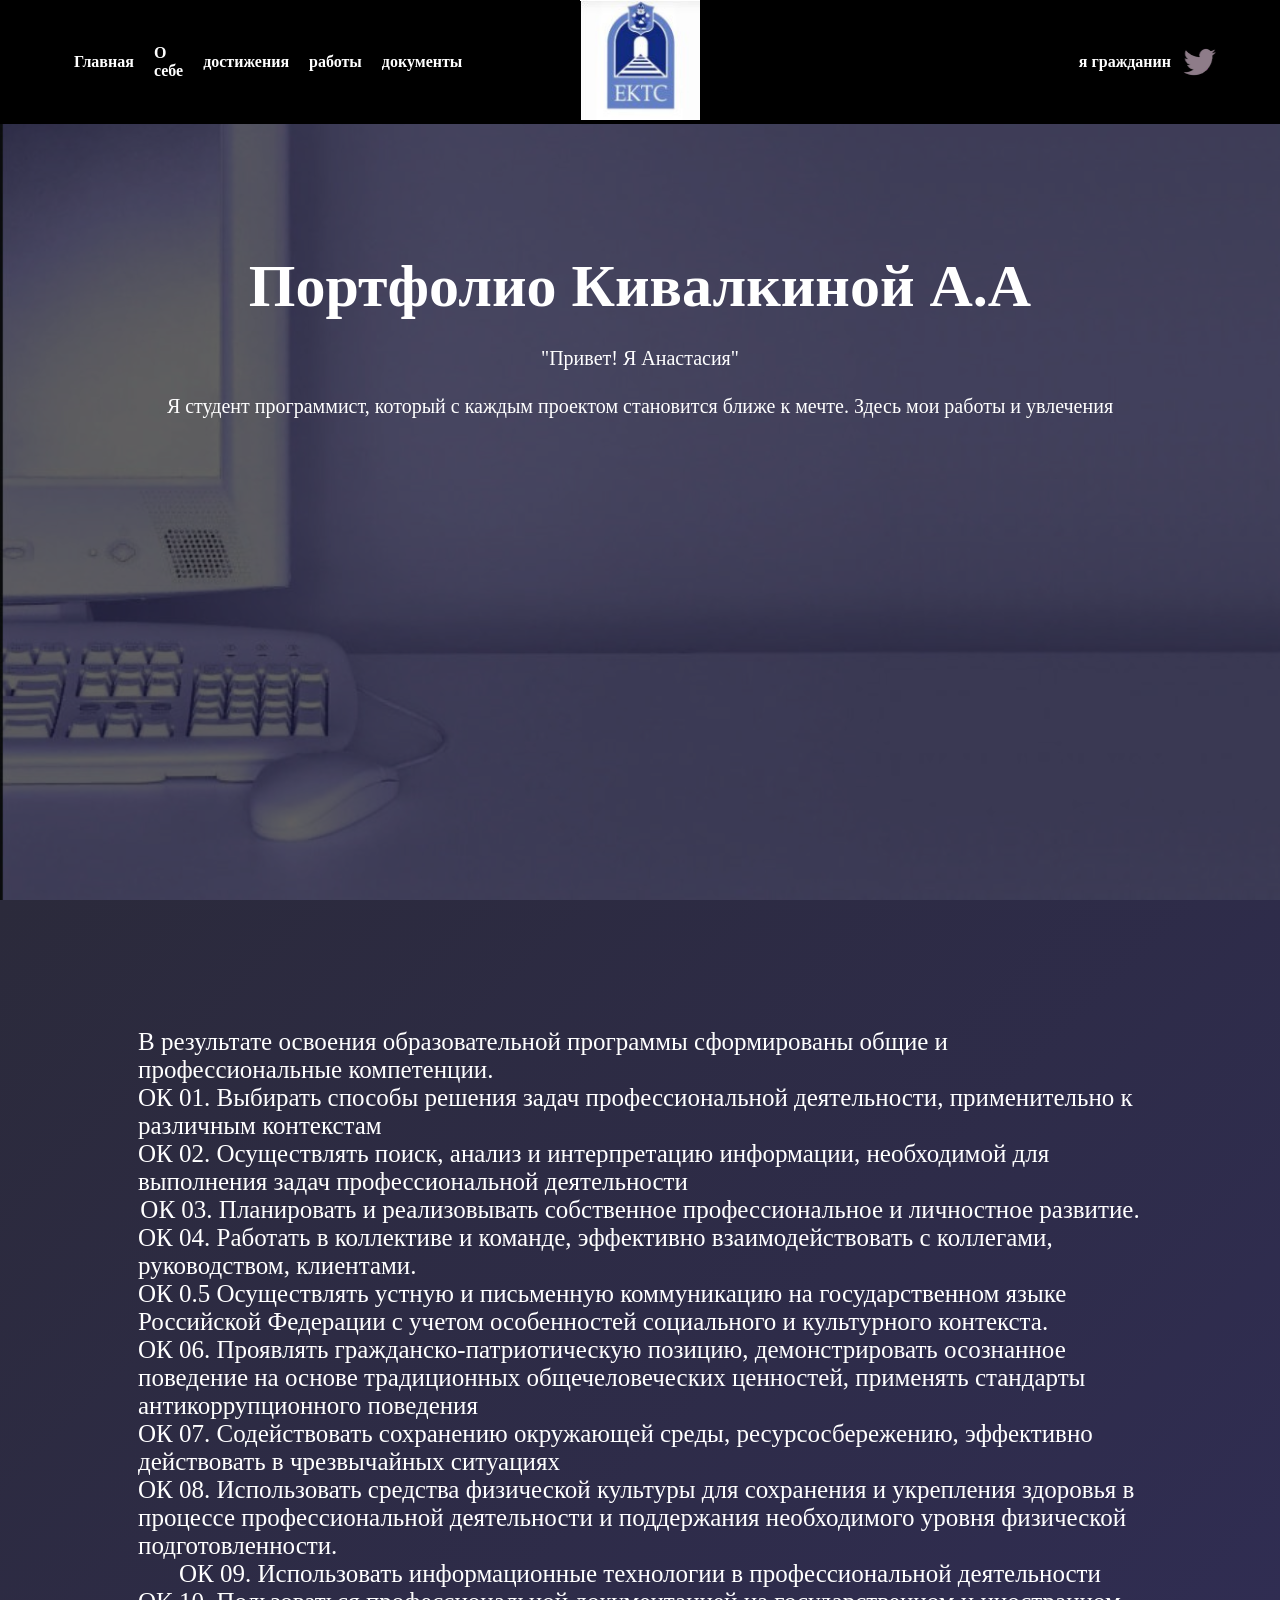
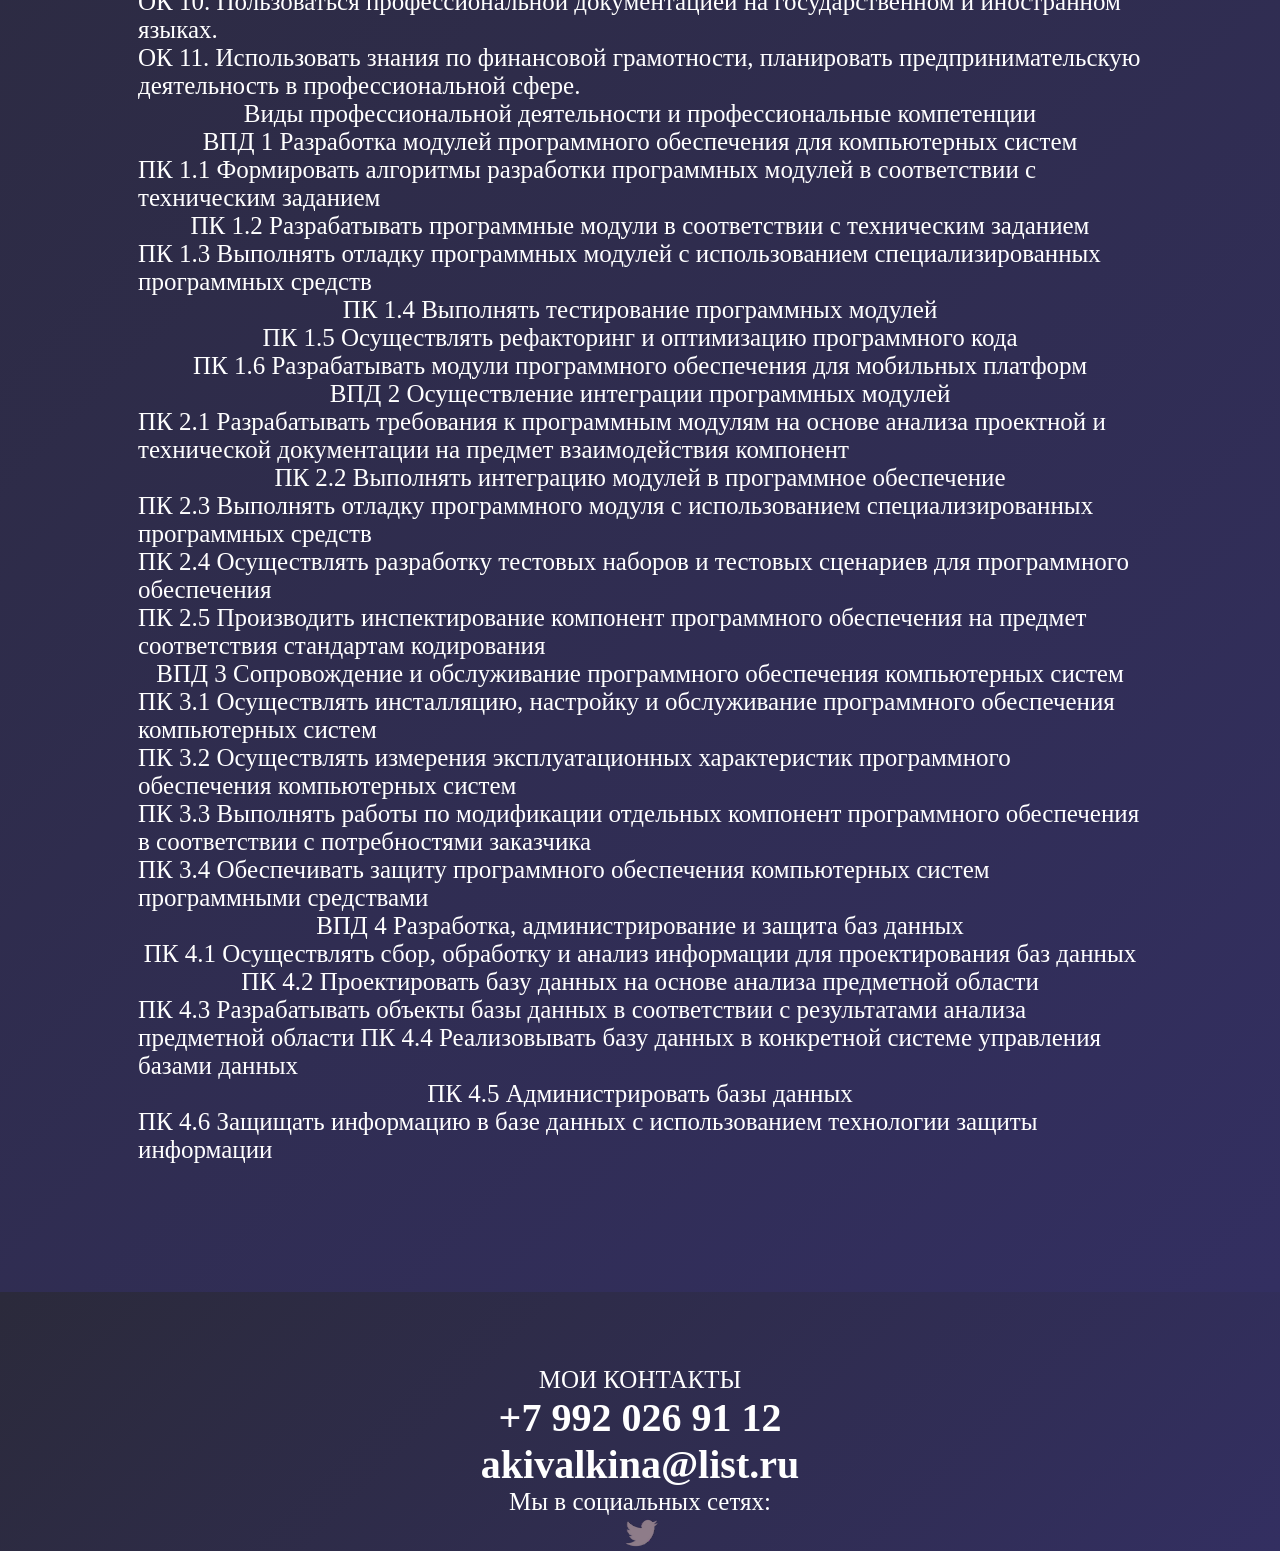
<file: index.html>
<!DOCTYPE html>
<html lang="ru">
<head>
    <link rel="stylesheet" href="st.css">
    <meta charset="UTF-8">
    <meta name="viewport" content="width=device-width, initial-scale=1.0">
</head>
<body>
    <header>
        <div class="header_up">
            
            <div class="main_nav2">
                <div class="group1">
                      <a href="index.html"><b>Главная</b></a>
                <a href="haha_o_sebe.html"><b>О себе</b></a>
                <a href="achievements.html"><b>достижения</b></a>
                     <a href="raboti.html"><b>работы</b></a> 
                        <a href="document22.html"><b>документы</b></a>
              
                </div>
                  
                   <div class="group2">
                          <img src="logo3.jpg" width="120px" height="120px" alt=""></div>
                              <div class="group3">
                               <a href="imgrajdanin.html"><b>я гражданин</b></a>
                           <img src="twitter.png" alt="">
                           </div>
                        
            </div>
        </div>
        <div class="header_back2">
            <h1 >Портфолио Кивалкиной А.А</h1>
            <p>"Привет! Я Анастасия"</p>
              <p>Я студент программист, который с каждым проектом становится ближе к мечте. Здесь мои работы и увлечения</p>
               
           
  </div>
  </header>
    
 
  <main>
<section class="vvod_dannih">
 <div class="nado">
    <div class="main_nav">
         <p>В результате освоения образовательной программы сформированы общие и профессиональные компетенции. </p>
<p>ОК 01. Выбирать способы решения задач профессиональной деятельности, применительно к различным контекстам
</p>
<p>ОК 02. Осуществлять поиск, анализ и интерпретацию информации, необходимой для выполнения задач профессиональной деятельности
</p>
<p>ОК 03. Планировать и реализовывать собственное профессиональное и личностное развитие.
</p>
<p>ОК 04. Работать в коллективе и команде, эффективно взаимодействовать с коллегами, руководством, клиентами.
</p>
<p>ОК 0.5 Осуществлять устную и письменную коммуникацию на государственном языке Российской Федерации с учетом особенностей социального и культурного контекста.
</p>
<p>ОК 06. Проявлять гражданско-патриотическую позицию, демонстрировать осознанное поведение на основе традиционных общечеловеческих ценностей, применять стандарты антикоррупционного поведения
</p>
<p>ОК 07. Содействовать сохранению окружающей среды, ресурсосбережению, эффективно действовать в чрезвычайных ситуациях
</p>
<p>ОК 08. Использовать средства физической культуры для сохранения и укрепления здоровья в процессе профессиональной деятельности и поддержания необходимого уровня физической подготовленности.
</p>
<p>ОК 09. Использовать информационные технологии в профессиональной деятельности</p>
<p>ОК 10. Пользоваться профессиональной документацией на государственном и иностранном языках.</p>
<p>ОК 11. Использовать знания по финансовой грамотности, планировать предпринимательскую деятельность в профессиональной сфере.</p>

<p>Виды профессиональной деятельности и профессиональные компетенции</p>
<p>ВПД 1 Разработка модулей программного обеспечения для компьютерных систем </p>
<p>ПК 1.1 Формировать алгоритмы разработки программных модулей в соответствии с техническим заданием</p> 
<p>ПК 1.2 Разрабатывать программные модули в соответствии с техническим заданием </p>
<p>ПК 1.3 Выполнять отладку программных модулей с использованием специализированных программных средств </p>
<p>ПК 1.4 Выполнять тестирование программных модулей</p>
<p>ПК 1.5 Осуществлять рефакторинг и оптимизацию программного кода</p> 
 <p>ПК 1.6 Разрабатывать модули программного обеспечения для мобильных платформ</p>
<p>ВПД 2 Осуществление интеграции программных модулей </p> 
<p>ПК 2.1 Разрабатывать требования к программным модулям на основе анализа проектной и технической документации на предмет взаимодействия компонент </p>
<p>ПК 2.2 Выполнять интеграцию модулей в программное обеспечение</p>
 <p>ПК 2.3 Выполнять отладку программного модуля с использованием специализированных программных средств </p>
<p>ПК 2.4 Осуществлять разработку тестовых наборов и тестовых сценариев для программного обеспечения</p>
 <p>ПК 2.5 Производить инспектирование компонент программного обеспечения на предмет соответствия стандартам кодирования </p>
<p>ВПД 3 Сопровождение и обслуживание программного обеспечения компьютерных систем </p>
<p>ПК 3.1 Осуществлять инсталляцию, настройку и обслуживание программного обеспечения компьютерных систем</p>
 <p>ПК 3.2 Осуществлять измерения эксплуатационных характеристик программного обеспечения компьютерных систем </p>
<p>ПК 3.3 Выполнять работы по модификации отдельных компонент программного обеспечения в соответствии с потребностями заказчика </p>
<p>ПК 3.4 Обеспечивать защиту программного обеспечения компьютерных систем программными средствами</p>
 <p>ВПД 4 Разработка, администрирование и защита баз данных </p>
<p>ПК 4.1 Осуществлять сбор, обработку и анализ информации для проектирования баз данных</p>
 <p>ПК 4.2 Проектировать базу данных на основе анализа предметной области</p>
 <p>ПК 4.3 Разрабатывать объекты базы данных в соответствии с результатами анализа предметной области ПК 4.4 Реализовывать базу данных в конкретной системе управления базами данныx
</p>
<p> ПК 4.5 Администрировать базы данных </p>
<p>ПК 4.6 Защищать информацию в базе данных с использованием технологии защиты информации</p>

    </div>
    
 </div>
 
</section>


  </main>

  <footer>
  
   <div class="footer-bottom">
 <div class="main_nav">
                <p>МОИ КОНТАКТЫ</p>
                <a href="#"><b>+7 992 026 91 12</b></a>
                <a href="#"><b>akivalkina@list.ru</b></a>  
                      <p>Мы в социальных сетях: </p>
         <img src="twitter.png" alt="">
  </div>
       
   </div>
   </footer>
</body>
</html>
</file>
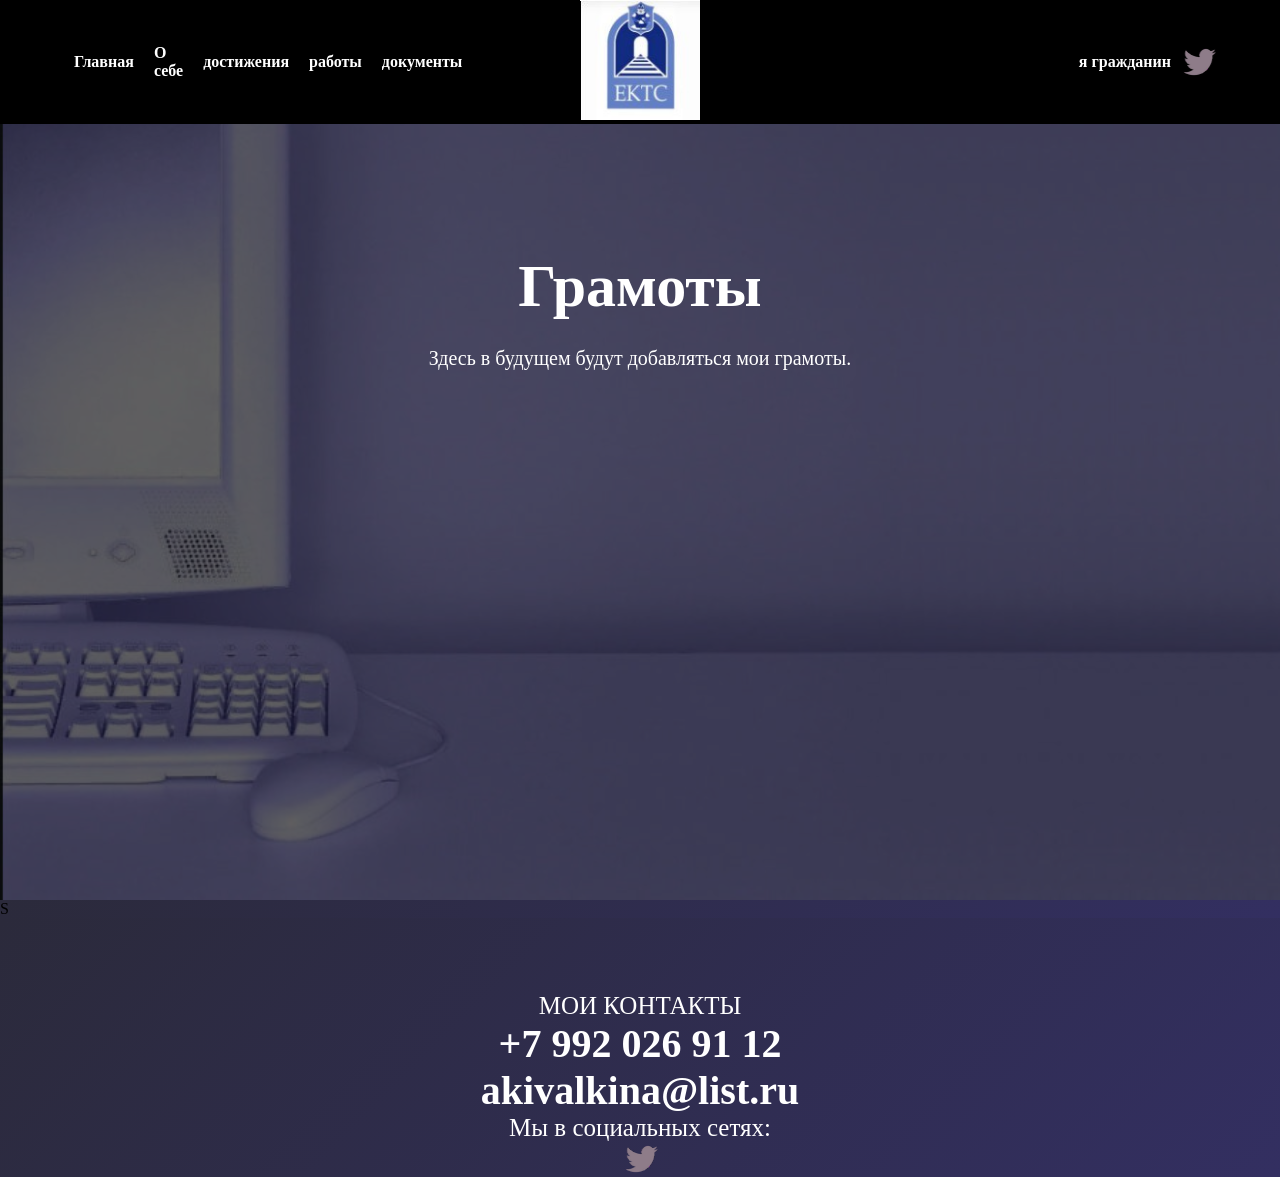
<file: achievements.html>
<!DOCTYPE html>
<html lang="ru">

<head>
    <link rel="stylesheet" href="st.css">
    <meta charset="UTF-8">
    <meta name="viewport" content="width=device-width, initial-scale=1.0">
</head>

<body>
    <header>
        <div class="header_up">

            <div class="main_nav2">

                <div class="group1">
                    <a href="index.html"><b>Главная</b></a>
                    <a href="haha_o_sebe.html"><b>О себе</b></a>
                    <a href="achievements.html"><b>достижения</b></a>
                    <a href="raboti.html"><b>работы</b></a>
                    <a href="document22.html"><b>документы</b></a>

                </div>

                <div class="group2">
                    <img src="logo3.jpg" width="120px" height="120px" alt="">
                </div>
                <div class="group3">
                    <a href="imgrajdanin.html"><b>я гражданин</b></a>
                    <img src="twitter.png" alt="">
                </div>

            </div>
        </div>
        <div class="header_back2">
            <h1>Грамоты</h1>
            <p>Здесь в будущем будут добавляться мои грамоты.</p>


        </div>
    </header>


    <main>
      
S

    </main>

    <footer>

        <div class="footer-bottom">
            <div class="main_nav">
           <p>МОИ КОНТАКТЫ</p>
                <a href="#"><b>+7 992 026 91 12</b></a>
                <a href="#"><b>akivalkina@list.ru</b></a>
                <p>Мы в социальных сетях: </p>
                <img src="twitter.png" alt="">
            </div>

        </div>
    </footer>
</body>

</html>
</file>
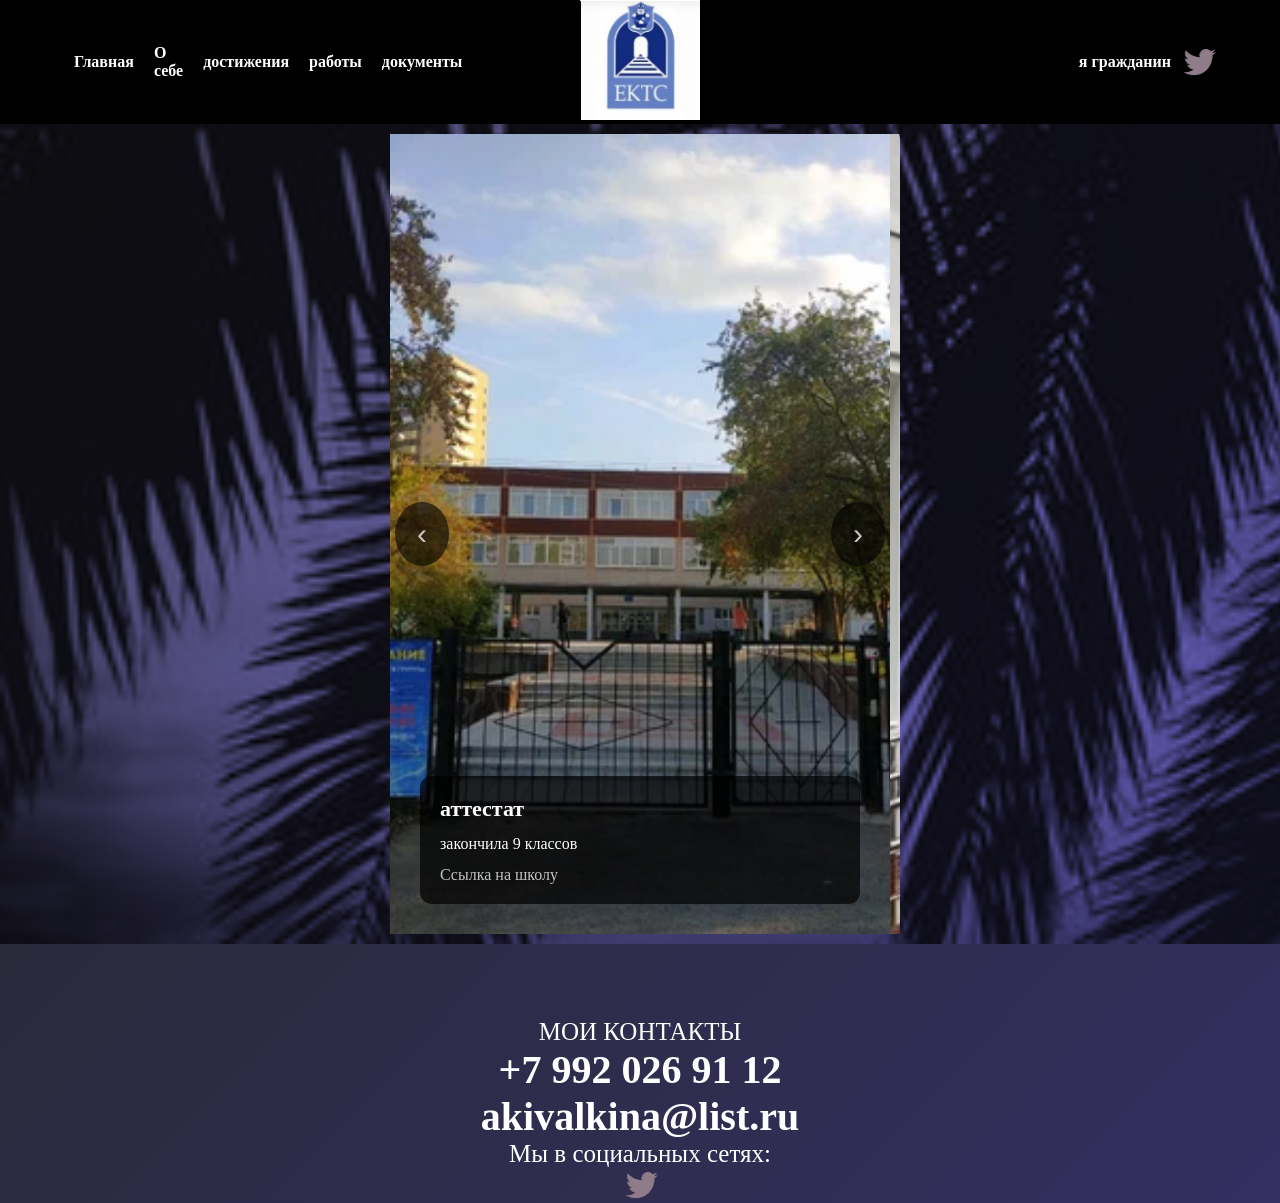
<file: document22.html>
<!DOCTYPE html>
<html lang="ru">
<head>
    <link rel="stylesheet" href="st.css">
    <meta charset="UTF-8">
    <meta name="viewport" content="width=device-width, initial-scale=1.0">
</head>
<body>
   
        <div class="header_up">
            
            <div class="main_nav2">
          
                <div class="group1">
                      <a href="index.html"><b>Главная</b></a>
                <a href="haha_o_sebe.html"><b>О себе</b></a>
                <a href="achievements.html"><b>достижения</b></a>
                     <a href="raboti.html"><b>работы</b></a> 
                        <a href="document22.html"><b>документы</b></a>
              
                </div>
                  
                   <div class="group2">
                          <img src="logo3.jpg" width="120px" height="120px" alt=""></div>
                              <div class="group3">
                               <a href="imgrajdanin.html"><b>я гражданин</b></a>
                           <img src="twitter.png" alt="">
                           </div>
                        
            </div>
        </div>
       
    
 
  <main >
<section class="vvod_dannih2"> 
                <div class="slider">
                    <div class="slides" id="slides">
                        <div class="slide">
                            <img src="school.png" alt="">
                            <div class="slide-text">
                                <h3>аттестат</h3>
                                <p>закончила 9 классов</p>
                                                         <a href="https://xn--32-6kc3bfr2e.xn--80acgfbsl1azdqr.xn--p1ai/" target="_blank"> Ссылка на школу</a>
                            </div>
                        </div>

                        <div class="slide">
                            <img src="hudk.jpg" alt="">
                            <div class="slide-text">
                                <h3>аттестат из худ. школы</h3>
                                <p>отучилась все 5 лет</p>
                                <a href="https://vk.com/korzuchin" target="_blank"> Ссылка на школу</a>
                            </div>
                        </div>

                        <div class="slide">
                            <img src="koll.png" alt="">
                            <div class="slide-text">
                                <h3>ЕКТС</h3>
                                <p>сейчас обучаюсь уже 3 год.</p>
                                  <a href="https://www.ects.ru/" target="_blank"> Ссылка на колледж</a>
                            </div>
                        </div>
                    </div>

                    <button class="btn btn-prev" onclick="changeSlide(-1)">‹</button>
                    <button class="btn btn-next" onclick="changeSlide(1)">›</button>
                </div>

 <script src="js.js"></script>

 </div>
</section>


  </main>

  <footer>
  
   <div class="footer-bottom">
 <div class="main_nav">
                <p>МОИ КОНТАКТЫ</p>
                <a href="#"><b>+7 992 026 91 12</b></a>
                <a href="#"><b>akivalkina@list.ru</b></a>  
                      <p>Мы в социальных сетях: </p>
         <img src="twitter.png" alt="">
  </div>
       
   </div>
   </footer>
</body>
</html>
</file>
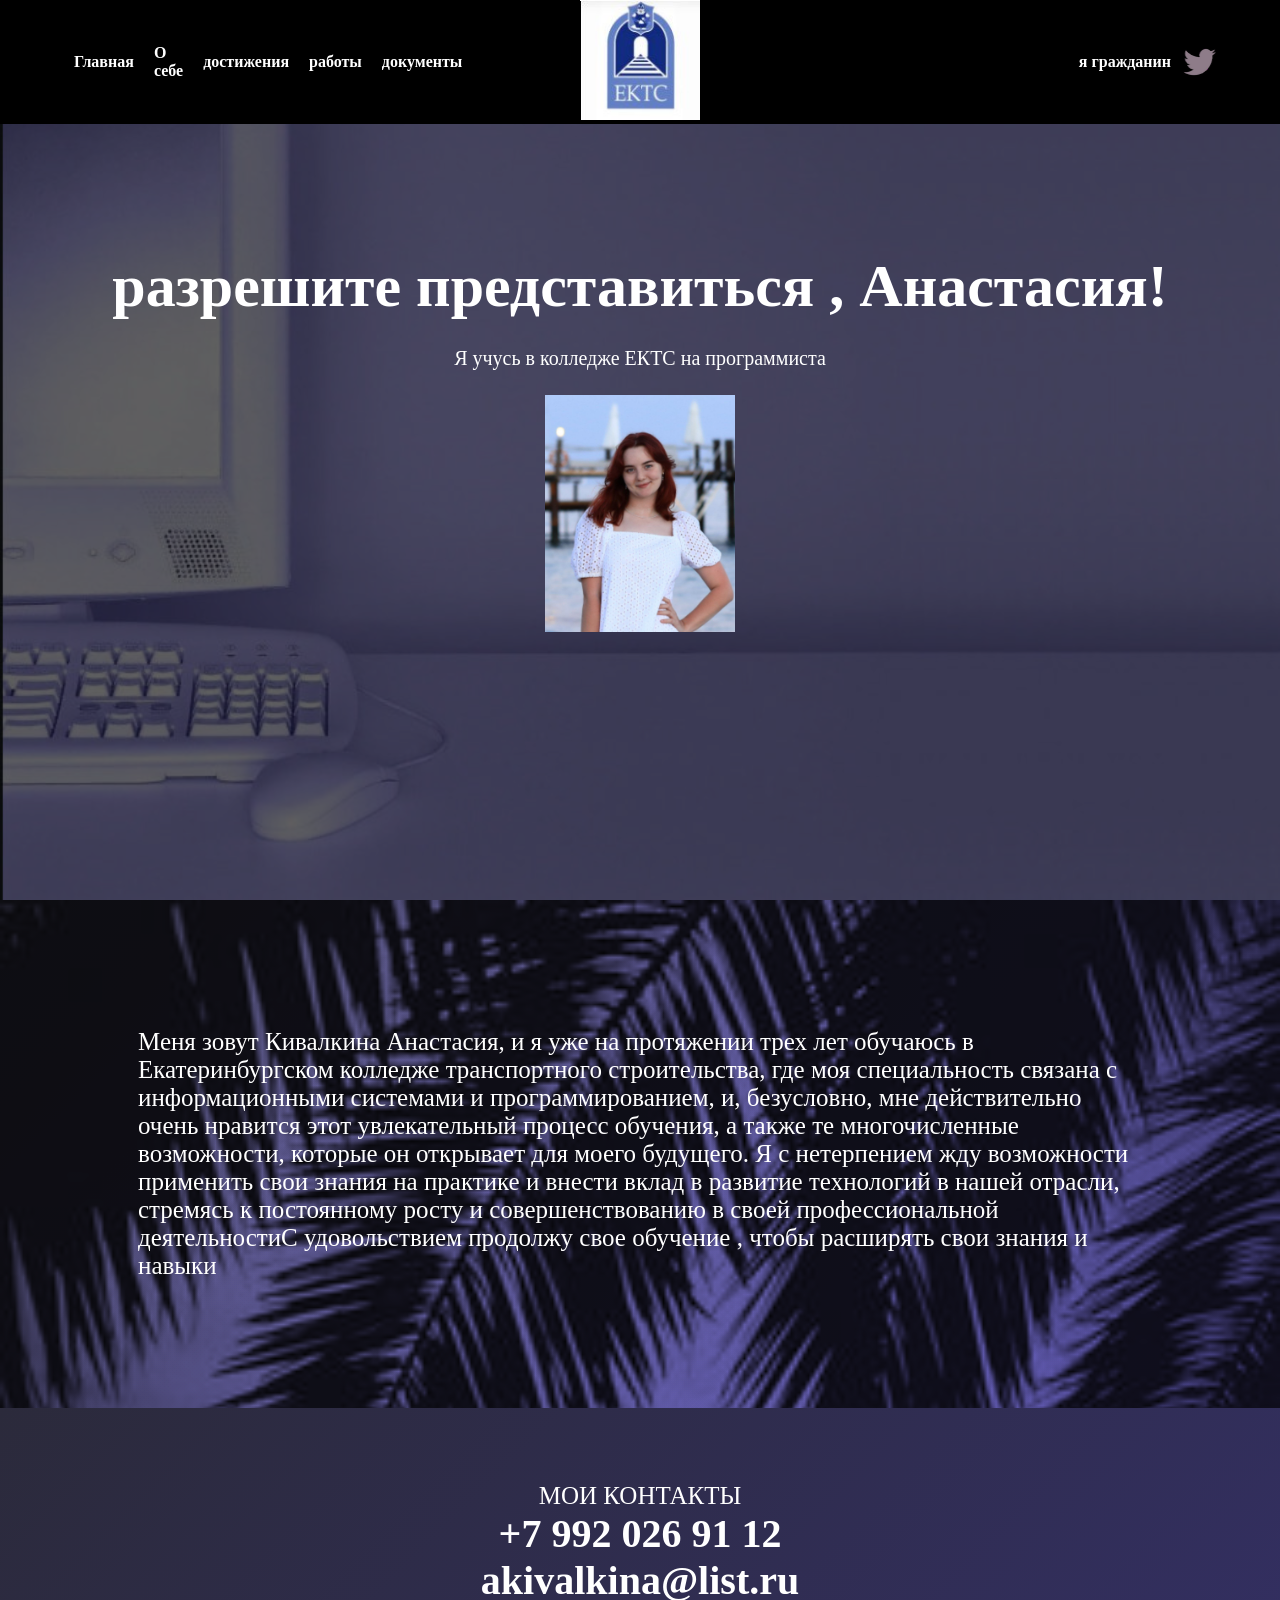
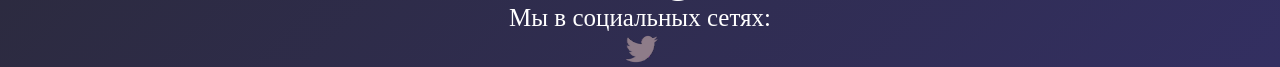
<file: haha_o_sebe.html>
<!DOCTYPE html>
<html lang="ru">
<head>
    <link rel="stylesheet" href="st.css">
    <meta charset="UTF-8">
    <meta name="viewport" content="width=device-width, initial-scale=1.0">
</head>
<body>
    <header>
        <div class="header_up">
            
            <div class="main_nav2">
          
                <div class="group1">
                      <a href="index.html"><b>Главная</b></a>
                <a href="haha_o_sebe.html"><b>О себе</b></a>
                <a href="achievements.html"><b>достижения</b></a>
                     <a href="raboti.html"><b>работы</b></a> 
                        <a href="document22.html"><b>документы</b></a>
              
                </div>
                  
                   <div class="group2">
                          <img src="logo3.jpg" width="120px" height="120px" alt=""></div>
                              <div class="group3">
                               <a href="imgrajdanin.html"><b>я гражданин</b></a>
                           <img src="twitter.png" alt="">
                           </div>
                        
            </div>
        </div>
        <div class="header_back2">
            <h1 >разрешите представиться , Анастасия!</h1>
            <p>Я учусь в колледже ЕКТС на программиста</p>
           <img src="me.jpg" alt="" class="mephoto">
           
  </div>
  </header>
    
 
  <main>
<section class="vvod_dannih2">
 <div class="nado">
    <div class="main_nav">
          <p>Меня зовут Кивалкина Анастасия, и я уже на протяжении трех лет обучаюсь
            в Екатеринбургском колледже транспортного строительства, где моя специальность связана с информационными системами
          и программированием, и, безусловно, мне действительно очень нравится этот увлекательный процесс обучения, а также те
 многочисленные возможности, которые он открывает для моего будущего. Я с нетерпением жду возможности применить свои
  знания на практике и внести вклад в развитие технологий в нашей отрасли, стремясь к постоянному росту и совершенствованию
   в своей профессиональной деятельностиС удовольствием продолжу свое обучение , чтобы расширять свои знания и навыки</p>

    </div>
   
 </div>
</section>


  </main>

  <footer>
  
   <div class="footer-bottom">
 <div class="main_nav">
                <p>МОИ КОНТАКТЫ</p>
                <a href="#"><b>+7 992 026 91 12</b></a>
                <a href="#"><b>akivalkina@list.ru</b></a>  
                      <p>Мы в социальных сетях: </p>
         <img src="twitter.png" alt="">
  </div>
       
   </div>
   </footer>
</body>
</html>
</file>
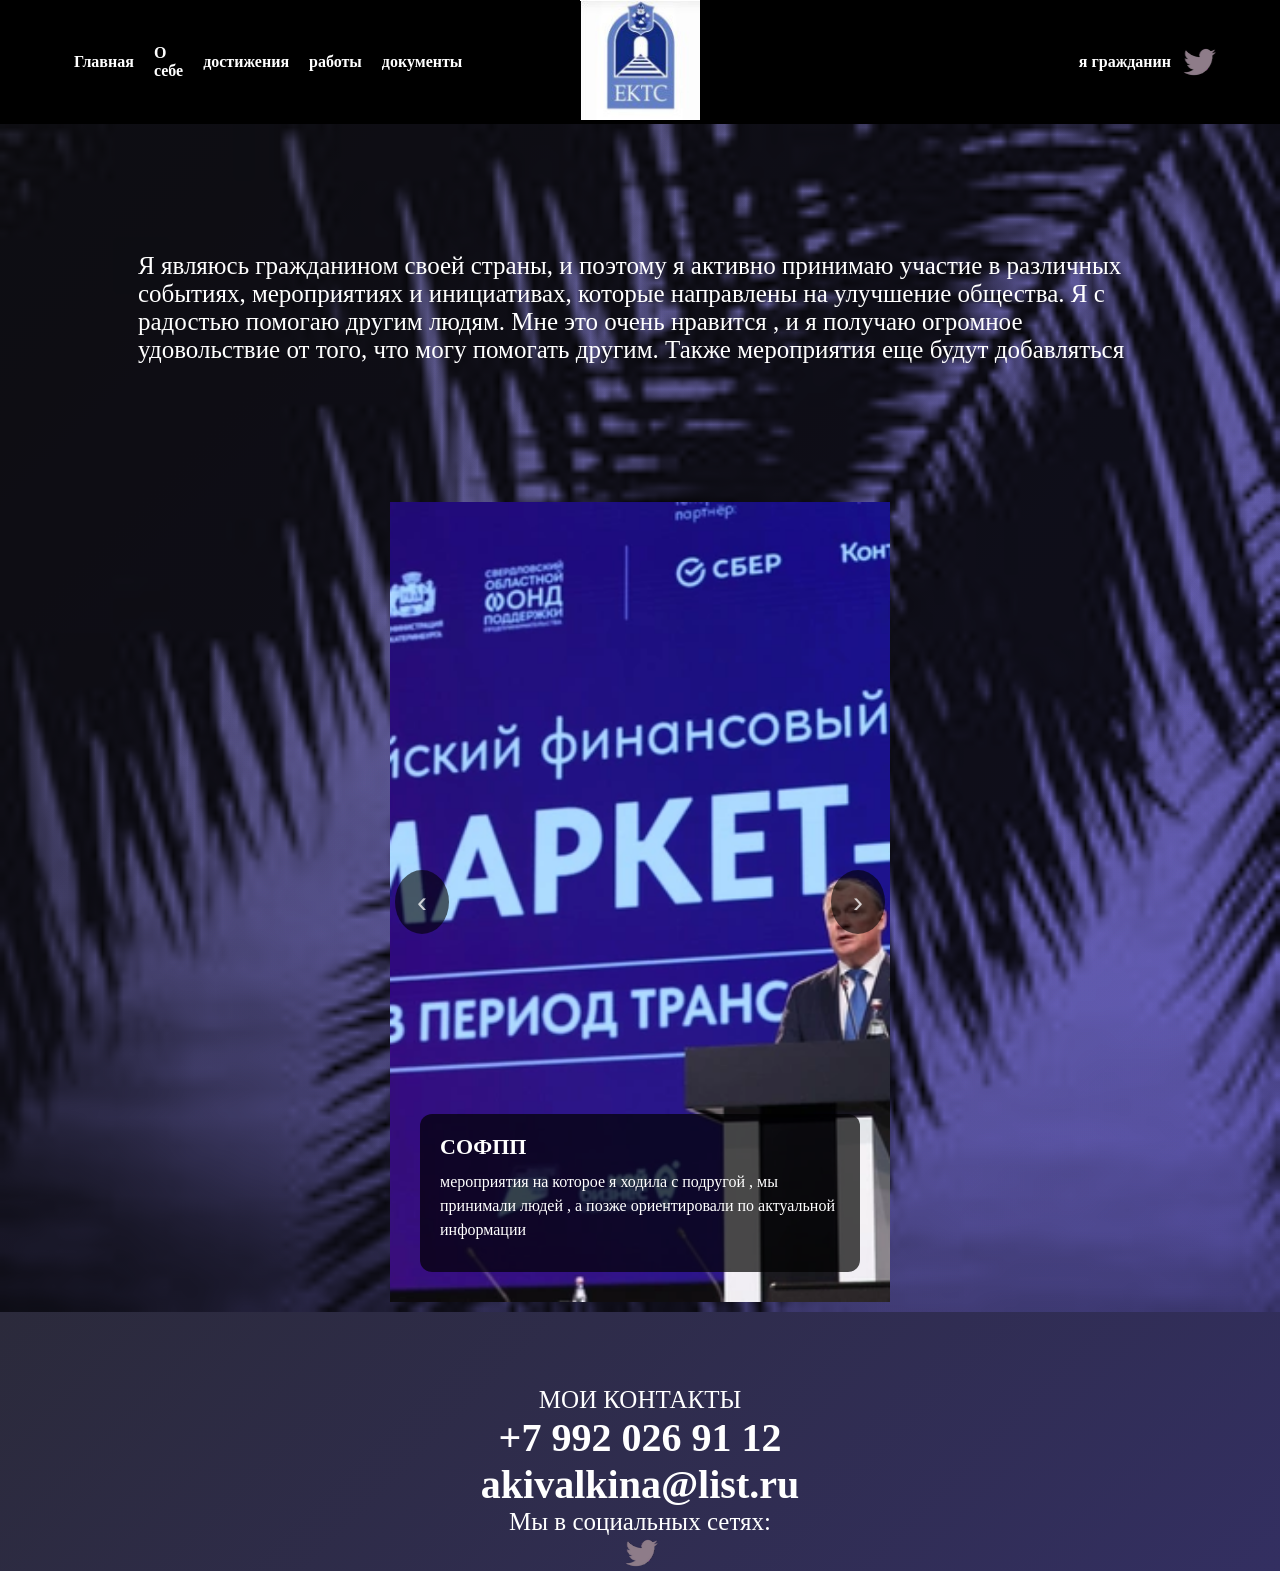
<file: imgrajdanin.html>
<!DOCTYPE html>
<html lang="ru">
<head>
    <link rel="stylesheet" href="st.css">
    <meta charset="UTF-8">
    <meta name="viewport" content="width=device-width, initial-scale=1.0">
</head>
<body>
        <div class="header_up">
            
            <div class="main_nav2">
          
                <div class="group1">
                      <a href="index.html"><b>Главная</b></a>
                <a href="haha_o_sebe.html"><b>О себе</b></a>
                <a href="achievements.html"><b>достижения</b></a>
                     <a href="raboti.html"><b>работы</b></a> 
                        <a href="document22.html"><b>документы</b></a>
              
                </div>
                  
                   <div class="group2">
                          <img src="logo3.jpg" width="120px" height="120px" alt=""></div>
                              <div class="group3">
                               <a href="imgrajdanin.html"><b>я гражданин</b></a>
                           <img src="twitter.png" alt="">
                           </div>
                        
            </div>
        </div>
      
    
 
  <main>
<section class="vvod_dannih2">
 <div class="nado">
    <div class="main_nav">
   <p>Я являюсь гражданином своей страны, и поэтому я активно принимаю участие в различных событиях, мероприятиях и инициативах, которые направлены на улучшение общества. Я с радостью помогаю другим людям. Мне это очень нравится
            , и я получаю огромное удовольствие от того, что могу помогать другим.

Также мероприятия еще будут добавляться</p>
    </div>
   
 </div>
 
                <div class="slider">
                    <div class="slides" id="slides">
                        <div class="slide">
                            <img src="sofpp.png" alt="">
                            <div class="slide-text">
                                <h3>СОФПП</h3>
                                <p>мероприятия на которое я ходила с подругой , мы принимали людей , а позже ориентировали по актуальной информации</p>
                                                                       </div>
                        </div>

                
                    <button class="btn btn-prev" onclick="changeSlide(-1)">‹</button>
                    <button class="btn btn-next" onclick="changeSlide(1)">›</button>
                </div>

 <script src="js.js"></script>

 </div>
</section>


  </main>

  <footer>
  
   <div class="footer-bottom">
 <div class="main_nav">
                <p>МОИ КОНТАКТЫ</p>
                <a href="#"><b>+7 992 026 91 12</b></a>
                <a href="#"><b>akivalkina@list.ru</b></a>  
                      <p>Мы в социальных сетях: </p>
         <img src="twitter.png" alt="">
  </div>
       
   </div>
   </footer>
</body>
</html>
</file>
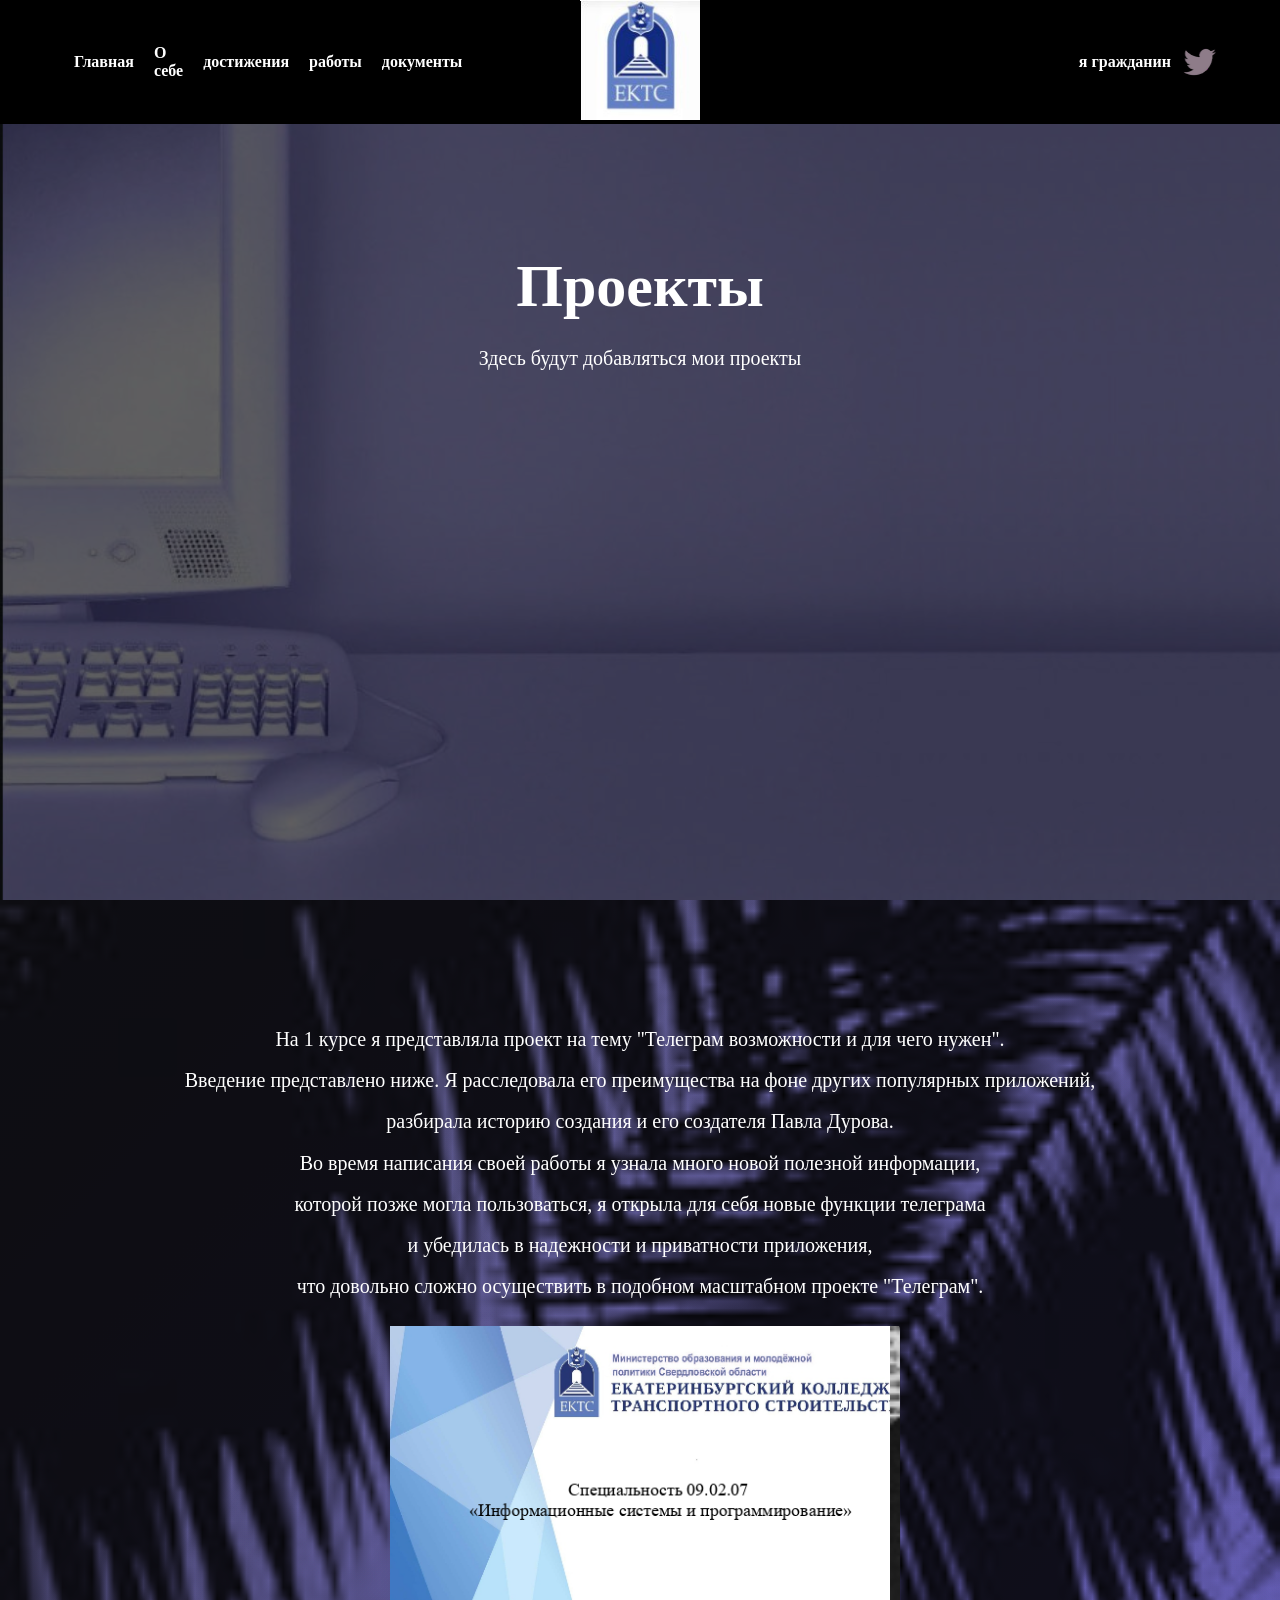
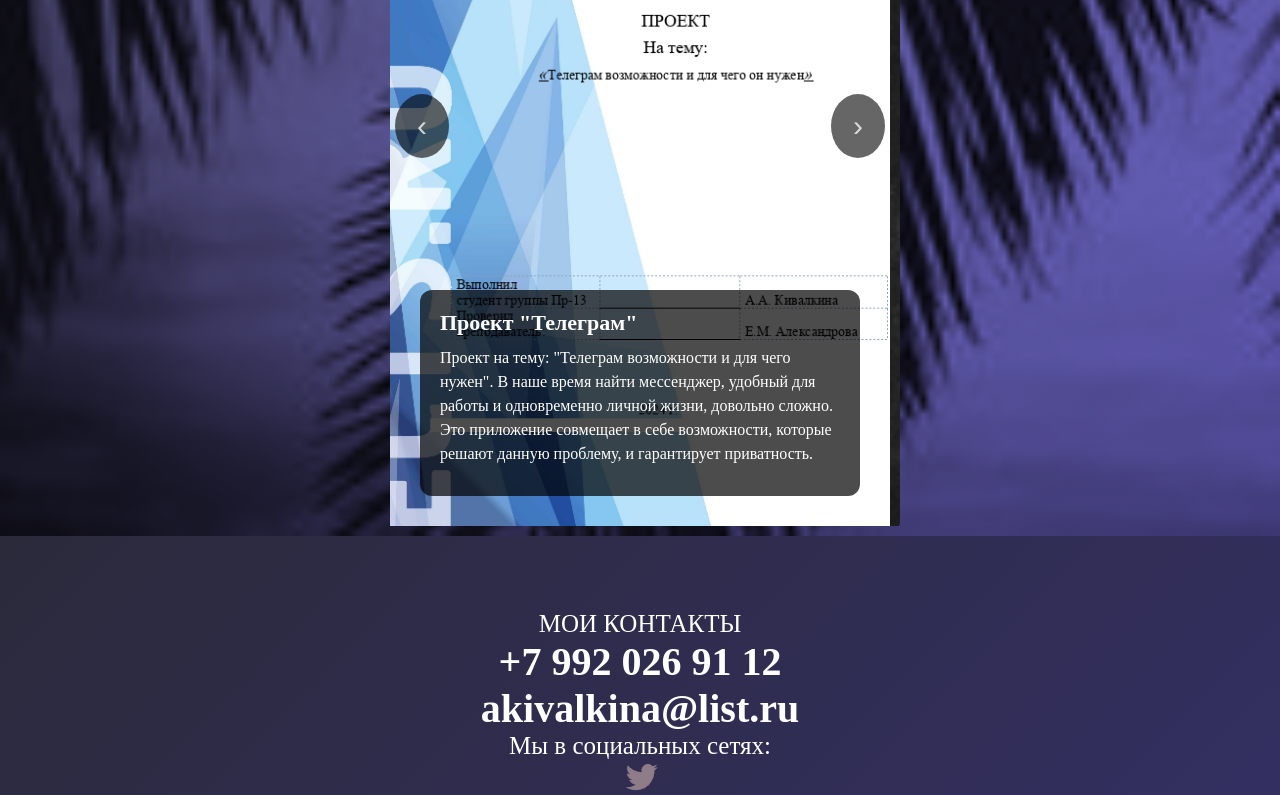
<file: raboti.html>
<!DOCTYPE html>
<html lang="ru">
<head>
    <link rel="stylesheet" href="st.css">
    <meta charset="UTF-8">
    <meta name="viewport" content="width=device-width, initial-scale=1.0">
</head>
<body>
    <header>
        <div class="header_up">
            
            <div class="main_nav2">
          
                <div class="group1">
                      <a href="index.html"><b>Главная</b></a>
                <a href="haha_o_sebe.html"><b>О себе</b></a>
                <a href="achievements.html"><b>достижения</b></a>
                     <a href="raboti.html"><b>работы</b></a> 
                        <a href="document22.html"><b>документы</b></a>
              
                </div>
                  
                   <div class="group2">
                          <img src="logo3.jpg" width="120px" height="120px" alt=""></div>
                              <div class="group3">
                               <a href="imgrajdanin.html"><b>я гражданин</b></a>
                           <img src="twitter.png" alt="">
                           </div>
                        
            </div>
        </div>
        <div class="header_back2">
            <h1 >Проекты</h1>
            <p>Здесь будут добавляться мои проекты</p>
      
        
  </div>
  </header>
    
 
  <main><section class="vvod_dannih2">
 <div class="header_back2"> <p> На 1 курсе я представляла проект на тему "Телеграм возможности и для чего нужен".
            <p>Введение представлено ниже. Я расследовала его преимущества на фоне других популярных приложений,</p>
                <p> разбирала историю создания и его создателя Павла Дурова.</p>
                    <p> Во время написания своей работы я узнала много новой полезной информации,</p>
                        <p> которой позже могла пользоваться, я открыла для себя новые функции телеграма</p> 
         <p>  и убедилась в надежности и приватности приложения,</p>
             <p> что довольно сложно осуществить в подобном масштабном проекте "Телеграм".</p>
 </div>
            <div class="HAHAHNT">
                <div class="slider">
                    <div class="slides" id="slides">
                        <div class="slide">
                            <img src="project1c.png" alt="Проект 1">
                            <div class="slide-text">
                                <h3>Проект "Телеграм"</h3>
                                <p>Проект на тему: "Телеграм возможности и для чего нужен". В наше время найти мессенджер, удобный для работы и одновременно личной жизни, довольно сложно. Это приложение совмещает в себе возможности, которые решают данную проблему, и гарантирует приватность.</p>
                            </div>
                        </div>

                        <div class="slide">
                            <img src="projectindiv.png" alt="Собственное приложение">
                            <div class="slide-text">
                                <h3>Собственное приложение</h3>
                                <p>Во время практики в колледже было разработано приложение в Android Studio с функционалом, удобным как для учеников школы, так и для преподавателей. Представляет собой электронный дневник для контроля школы с разными возможностями в зависимости от роли.</p>
                                <a href="https://github.com/AnastasiaK993/6v_Kivalkina7individ_pract" target="_blank"> Ссылка на работу</a>
                            </div>
                        </div>

                        <div class="slide">
                            <img src="screenshop.png" alt="Производственная практика">
                            <div class="slide-text">
                                <h3>Проект с производственной практики</h3>
                                <p>Здесь описание твоего проекта с практики. Добавь текст, который хочешь показать!</p>
                           <a href="https://github.com/AnastasiaK993/pract2026" target="_blank"> Ссылка на работу</a>
                         
                            </div>
                      
                        </div>
                    </div>

                    <button class="btn btn-prev" onclick="changeSlide(-1)">‹</button>
                    <button class="btn btn-next" onclick="changeSlide(1)">›</button>
                </div>
            </div>
   



 <script src="js.js"></script>

 </div>
</section>
  </main>

  <footer>
  
   <div class="footer-bottom">
 <div class="main_nav">
                 <p>МОИ КОНТАКТЫ</p>
                <a href="#"><b>+7 992 026 91 12</b></a>
                <a href="#"><b>akivalkina@list.ru</b></a>  
                      <p>Мы в социальных сетях: </p>
         <img src="twitter.png" alt="">
  </div>
       
   </div>
   </footer>
</body>
</html>
</file>
<file: st.css>
* {
    margin: 0;
    padding: 0;
}

@keyframes rainbow {
    0% {
        background-position: 0 center;
    }
    50% {
        background-position: 100% center;
    }
    100% {
        background-position: 0 center;
    }
}

.vvod_dannih2{
 background-image: url("ffon.jpg"),linear-gradient(-45deg,#332f61,#2B2A3B);background-blend-mode: overlay;
  display: flex;
   background-repeat: no-repeat;
    justify-content: space-between;
    align-items: center;
       background-size: cover;




        
flex-direction: column;

}

.vvod_dannih{
 display: flex;
    justify-content: space-between;
    align-items: center;
}
header {
    width: 100%;
    height: 100vh;
  background-image: url("ffffon.jpg"),linear-gradient(360deg, rgba(0, 0, 0, 0.625) 90%, transparent);background-blend-mode: overlay;

 background-repeat: no-repeat;
   background-size: cover;
    


}
main{
     background-image: linear-gradient(-45deg,#332f61,#2B2A3B);
    

}
.header_up {
    padding: 0 5%;
    background: black;
}
.group1, .group2, .group3 {
    width: 33%;
}

.group2 {
text-align: center;
}
.group1{
     display: flex;
    justify-content: space-between;
    align-items: center;
       text-align:start;
}
.group3{
     display: flex;
    justify-content: flex-end;
    align-items: center;
}
.header_back{
margin-top: 10%;
display: flex;
flex-direction: column;
align-items: center;
}
.header_back2{
margin-top: 10%;
display: flex;
height: 40%;
flex-direction: column;
align-items: center;
}
.main_nav2{
 display: flex;
    justify-content: space-between;
    align-items: center;
}
.main_nav2 a{
    margin: 0 10px;
    color: white;
    text-decoration: none;
}
.main_nav{
     display: flex;
flex-direction: column;
align-items: center;
}
.main_nav22{
     display: flex;
flex-direction: column;
align-items: center;
 margin: 0 10px;
    color: white;
    text-decoration: none;
     font-size: 25px;

}
.main_nav a{
    margin: 0 10px;
    color: white;
    text-decoration: none;
    font-size: 40px;
   
}
.main_nav p{
    margin: 0 10px;
    color: white;
    text-decoration: none;
     font-size: 25px;
}
.header_back h1{
    font-size: 48px;
    color: white;
    margin-bottom: 2%;
}
.header_back2 h1{
    font-size: 60px;
    color: white;
    margin-bottom: 2%;
}

.nado{
    margin: 10%;
}
.mephoto{
    width: 190px;

}
@keyframes bounce {
    0% {
        transform: translateY(0px);
    }

    50% {
        transform: translateY(-50px);
    }

    100% {
        transform: translateY(0px);
    }
}
.header_back2 p{
    font-size: 20px;
    color: white;
    margin-bottom: 2%;
}

.header_back2 a{
    font-size: 25px;
    color: white;
    background-color: rgb(189, 189, 50);
    padding: 15px;
    border-radius: 40px;
} 
.header_back p{
    font-size: 20px;
    color: white;
    margin-bottom: 2%;
}

.header_back a{
    font-size: 25px;
    color: white;
    background-color: rgb(189, 189, 50);
    padding: 15px;
    border-radius: 40px;
} 


footer{
    width:100%;
    padding-top: 50px;
    
   background-image: linear-gradient(-45deg,#332f61,#2B2A3B);
}





.footer-bottom{
  
  padding-top: 24px;
}

.HAHAHNT
{
  
    align-items:center; /*что бы по сверху снизу в центре было */
        justify-content: center; /* по бокам одно расстояние*/
}
.classr{ /*тут картинка содержится  */
  width: 100%;
    height: 90%;
     background-blend-mode: overlay;
    background-repeat: no-repeat;
    background-size: cover;
    display: flex; 
    align-items: center;
    gap: 10%; /* отступ */

}
.dd{/* блок для кнопок */
   width: 40%; 
    height: 40%;
      
       display: flex;
    align-items: center;
}
.dd button{ /*стиль анимации  */
   color: azure;
   width: 60px;
   background-color: black;
}
.slider {
    width: 500px;
    max-width: 100%;
    margin: 0 auto;
    position: relative;
    overflow: hidden;
    border-radius: 15px;
    padding: 10px;
}

.slides {
    display: flex !important; 
    transition: 0.5s ease;
}

.slide {
    min-width: 100%; 
    position: relative;
}

.slide img {
    width:500px;
    display: block;
    height: 800px;
    object-fit: cover;
}

.slide-text {
    position: absolute;
    bottom: 30px;
    left: 30px;
    right: 30px;
    color: white;
    background: rgba(0, 0, 0, 0.7);
    padding: 20px;
    border-radius: 12px;
}

.slide-text h3 {
    margin: 0 0 10px 0;
    font-size: 22px;
}

.slide-text p {
    margin: 0 0 10px 0;
    font-size: 16px;
    line-height: 1.5;
}

.slide-text a {
    color: #ffffffc0;
    text-decoration: none;
}

.btn {
    position: absolute;
    top: 50%;
    transform: translateY(-50%);
    background: rgba(0, 0, 0, 0.6);
    color: #ffffffc0;
    border: none;
    padding: 15px 22px;
    font-size: 30px;
    z-index: 10;
    border-radius: 50%;
}

.btn-prev {
    left: 15px;
}
.btn-next {
    right: 15px;
}

.btn:hover {
    background: rgba(0, 0, 0, 0.9);
}
</file>
